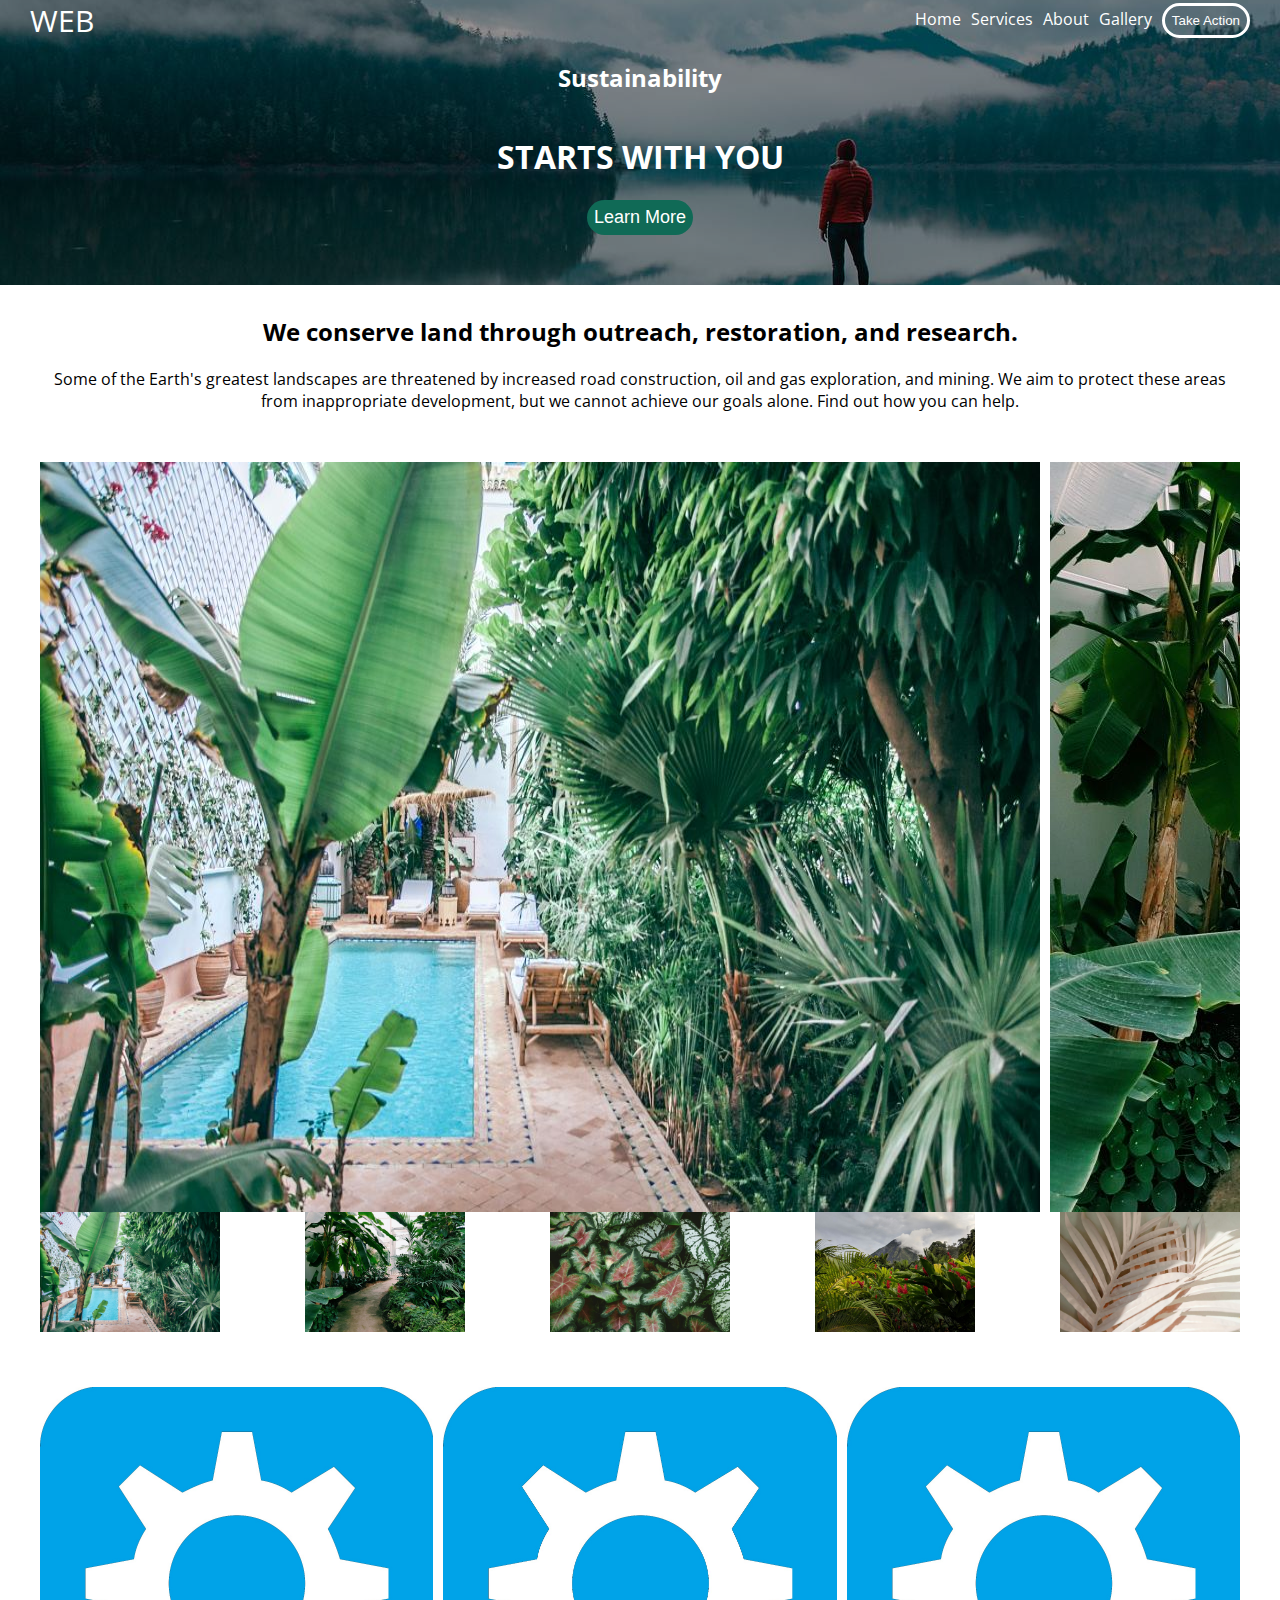
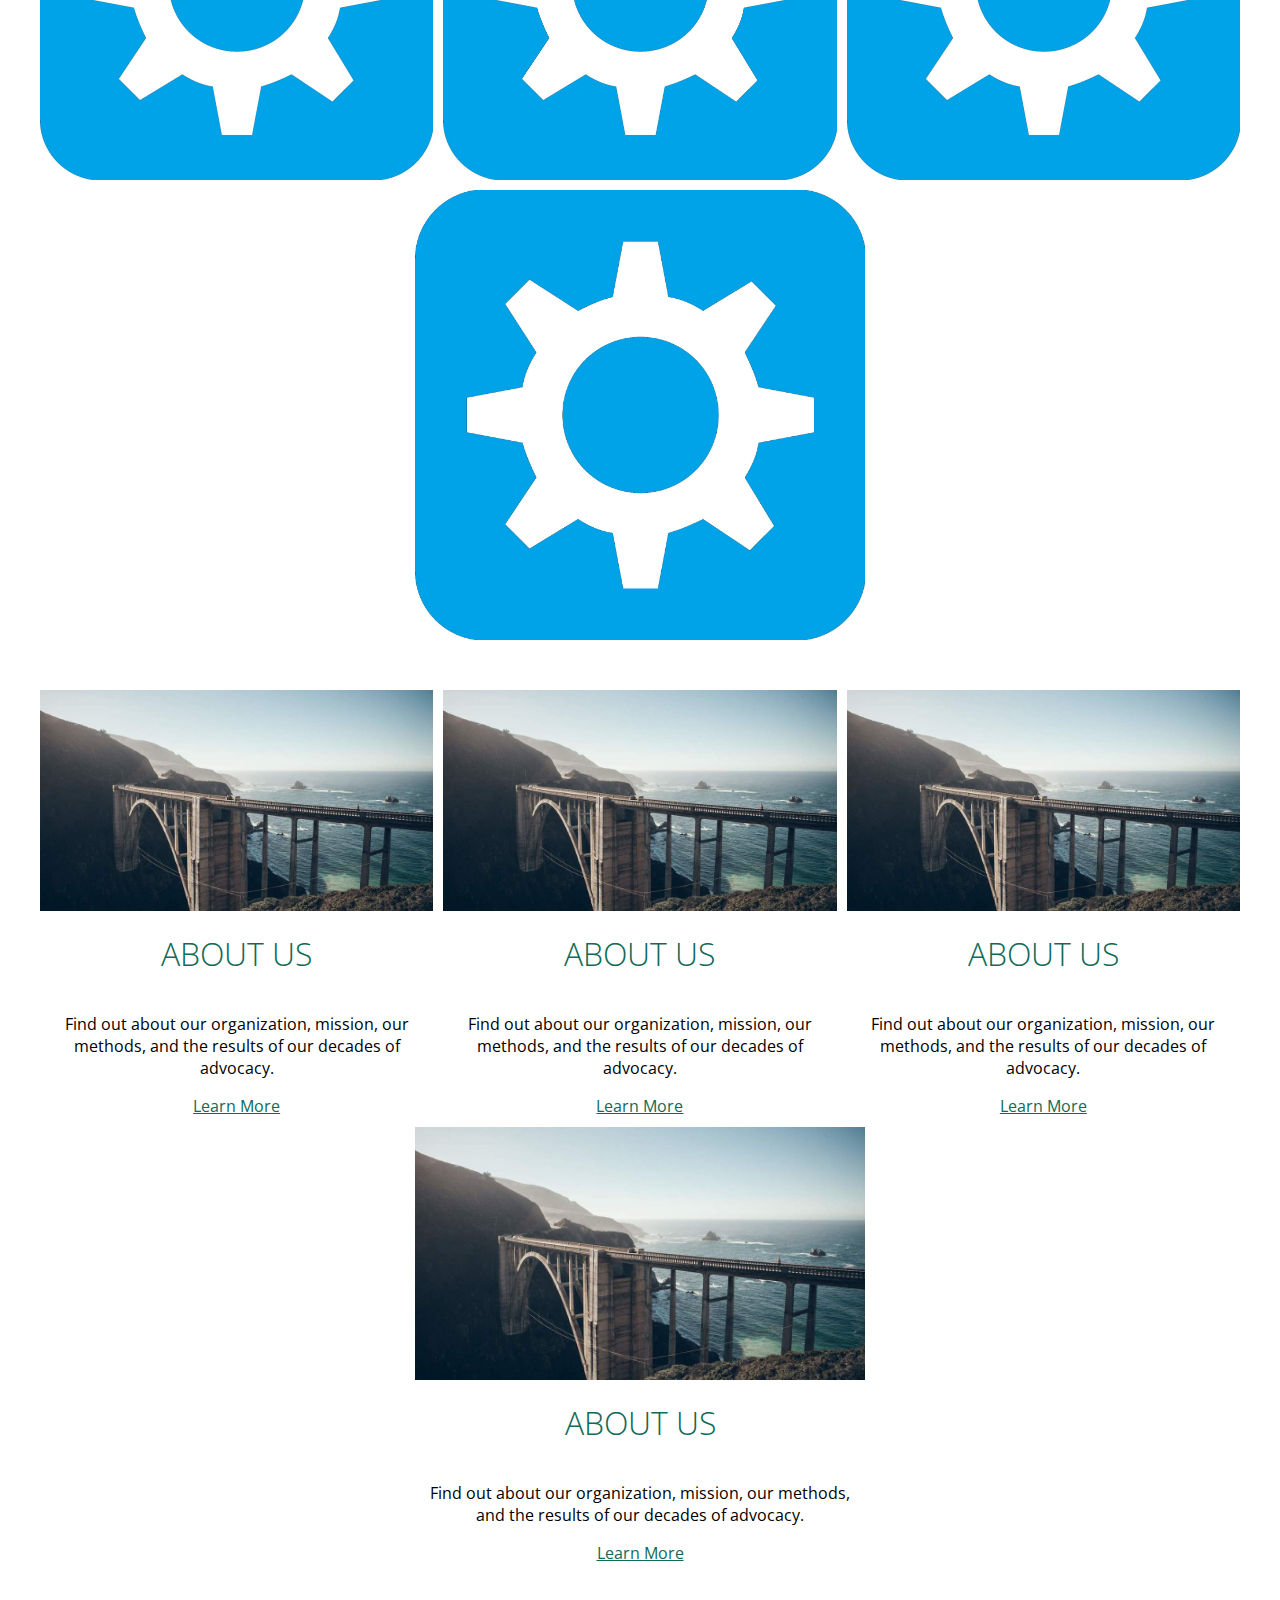
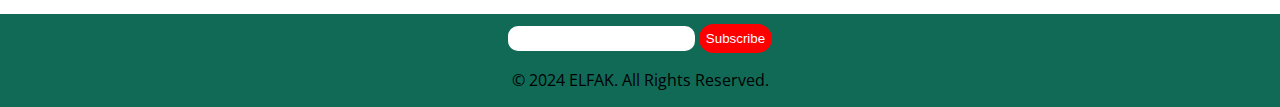
<file: index.html>
<!DOCTYPE html>
<html>
    <head>
        <title>Primer</title>
        <link rel="stylesheet" href="styles.css"/>
        <link
			href="https://fonts.googleapis.com/css?family=Lora:400,400i|Open+Sans:400,700"
			rel="stylesheet"
		/>
        <meta name="viewport"
content="width=device-width, initial-scale=1">
    </head>
    <body>
        <header>
            <div id="header-overlay"></div>
            <nav>
                <div id="logo">WEB</div>
                    <div id="nav-menu-icon" onclick="handle_menu_click()">
                        <div></div>
                        <div></div>
                        <div></div>
                    </div>
                    <div id="nav-links">
                    <a href="#">Home</a>
                    <a href="#services">Services</a>
                    <a href="#about">About</a>
                    <a href="#">Gallery</a>
                    <button class="round-button">Take Action</button>
                </div>
            </nav>
            <h2>Sustainability</h2>
            <h1>STARTS WITH YOU</h1>
            <button class="round-button">Learn More</button>
        </header>
        <section>
            <div id="section-header">
                <h2>We conserve land through outreach, restoration, and research.</h2>
                <p>Some of the Earth's greatest landscapes are threatened by increased road construction, oil and gas exploration, and mining. We aim to protect these areas from inappropriate development, but we cannot achieve our goals alone. Find out how you can help.</p>

            </div>
            <div class="gallery-container">
                <div class="gallery-images">
                    <img id="image1" class="gallery-img" src="./images/img1.jpg">
                    <img id="image2" class="gallery-img" src="./images/img2.jpg">
                    <img id="image3" class="gallery-img" src="./images/img3.jpg">
                    <img id="image4" class="gallery-img" src="./images/img4.jpg">
                    <img id="image5" class="gallery-img" src="./images/img5.jpg">
                </div>
                <nav class="gallery-nav">
                    <a href="#image1">
                        <img class="gallery-nav-img" src="./images/img1.jpg">
                    </a>
                    <a href="#image2">
                        <img class="gallery-nav-img" src="./images/img2.jpg">
                    </a>
                    <a href="#image3">
                        <img class="gallery-nav-img" src="./images/img3.jpg">
                    </a>
                    <a href="#image4">
                        <img class="gallery-nav-img" src="./images/img4.jpg">
                    </a>
                    <a href="#image5">
                        <img class="gallery-nav-img" src="./images/img5.jpg">
                    </a>
                </nav>
            </div>
            <div class="posts-container" id="services">
                <div class="post img-container">
                    <img src="./images/gear.jpg">
                    <div class="img-overlay overlay-fade">
                        <div class="img-text"> Service 1</div>
                    </div>
                </div>
                <div class="post img-container">
                    <img src="./images/gear.jpg">
                    <div class="img-overlay overlay-slide-top">
                        <div class="img-text"> Service 2</div>
                    </div>
                </div>
                <div class="post img-container">
                    <img src="./images/gear.jpg">
                    <div class="img-overlay overlay-slide-bottom">
                        <div class="img-text"> Service 3</div>
                    </div>
                </div>
                <div class="post img-container">
                    <img src="./images/gear.jpg">
                    <div class="img-overlay overlay-slide-left">
                        <div class="img-text"> Service 4</div>
                    </div>
                </div>
            </div>
            <div class="posts-container" id="about">
                <div class="post">
                    <img src="./images/body-image-1.jpg"/>
                    <h1>ABOUT US</h1>
                    <p>Find out about our organization, mission, our methods, and the results of our decades of advocacy.</p>
                    <a href="#">Learn More</a>
                </div>
                <div class="post">
                    <img src="./images/body-image-1.jpg"/>
                    <h1>ABOUT US</h1>
                    <p>Find out about our organization, mission, our methods, and the results of our decades of advocacy.</p>
                    <a href="#">Learn More</a>
                </div>
                <div class="post">
                    <img src="./images/body-image-1.jpg"/>
                    <h1>ABOUT US</h1>
                    <p>Find out about our organization, mission, our methods, and the results of our decades of advocacy.</p>
                    <a href="#">Learn More</a>
                </div>
                <div class="post">
                    <img src="./images/body-image-1.jpg"/>
                    <h1>ABOUT US</h1>
                    <p>Find out about our organization, mission, our methods, and the results of our decades of advocacy.</p>
                    <a href="#">Learn More</a>
                </div>
               
            </div>
        </section>
        <footer>
            <div>
                <input type="text"/>
                <button class="round-button">Subscribe</button>
            </div>
            <p>© 2024 ELFAK. All Rights Reserved.</p>
        </footer>
        <script>
            function handle_menu_click(){
                const navLinks=document.getElementById("nav-links");
                if (navLinks.style.display=='flex'){
                    navLinks.style.display='none';
                }
                else{
                    navLinks.style.display='flex';
                }
            }
        </script>
    </body>
</html>
</file>
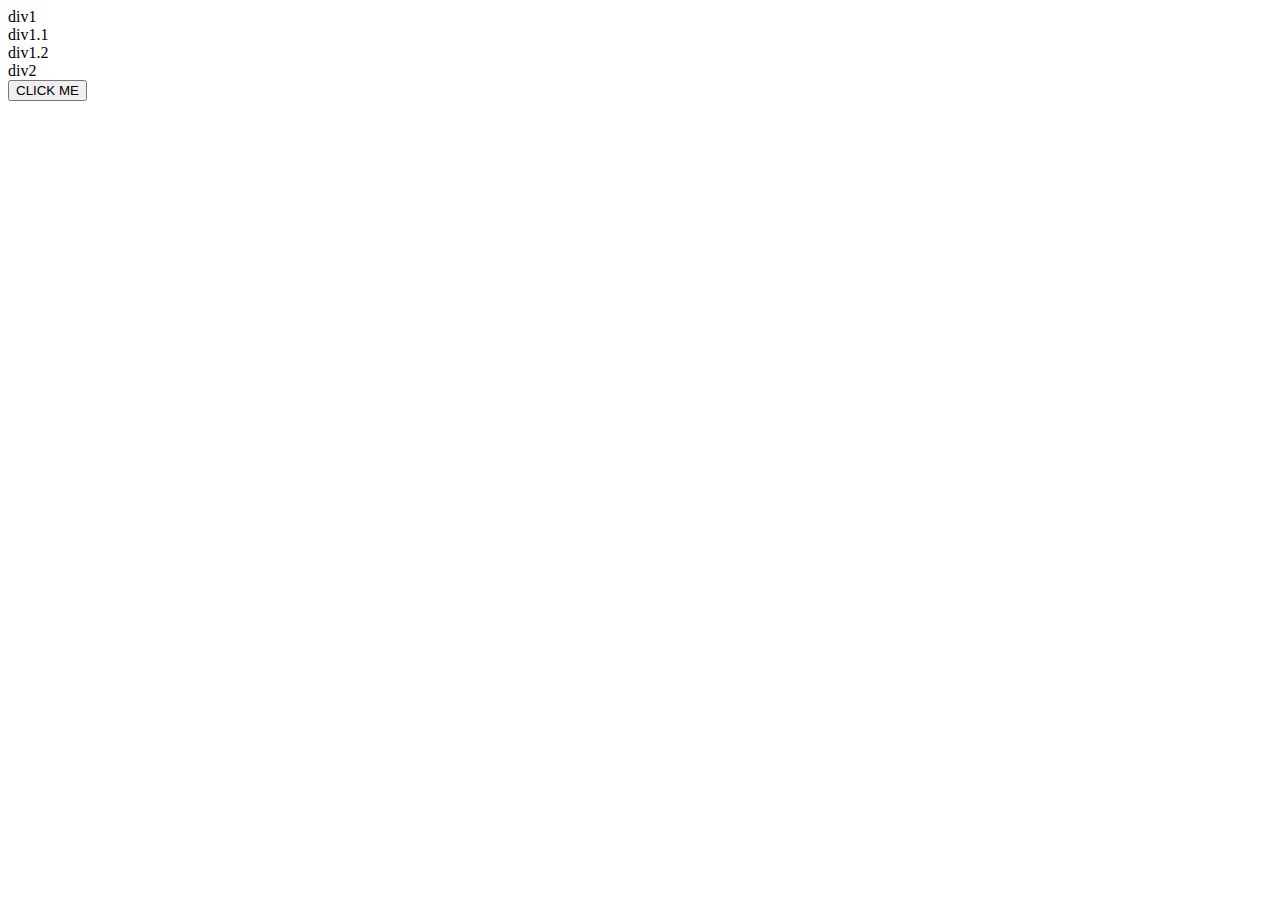
<file: demo.html>
<!DOCTYPE html>
<html>
    <head>
        <style>
            .red{
                background-color: red;
            }
        </style>
    </head>
    <body>
        <div>
            div1
            <div class="post">
                div1.1
            </div>
        </div>
        <div>
            div2
        </div>
        <script src="./js/demoDOM.js">
        </script>
    </body>
</html>
</file>
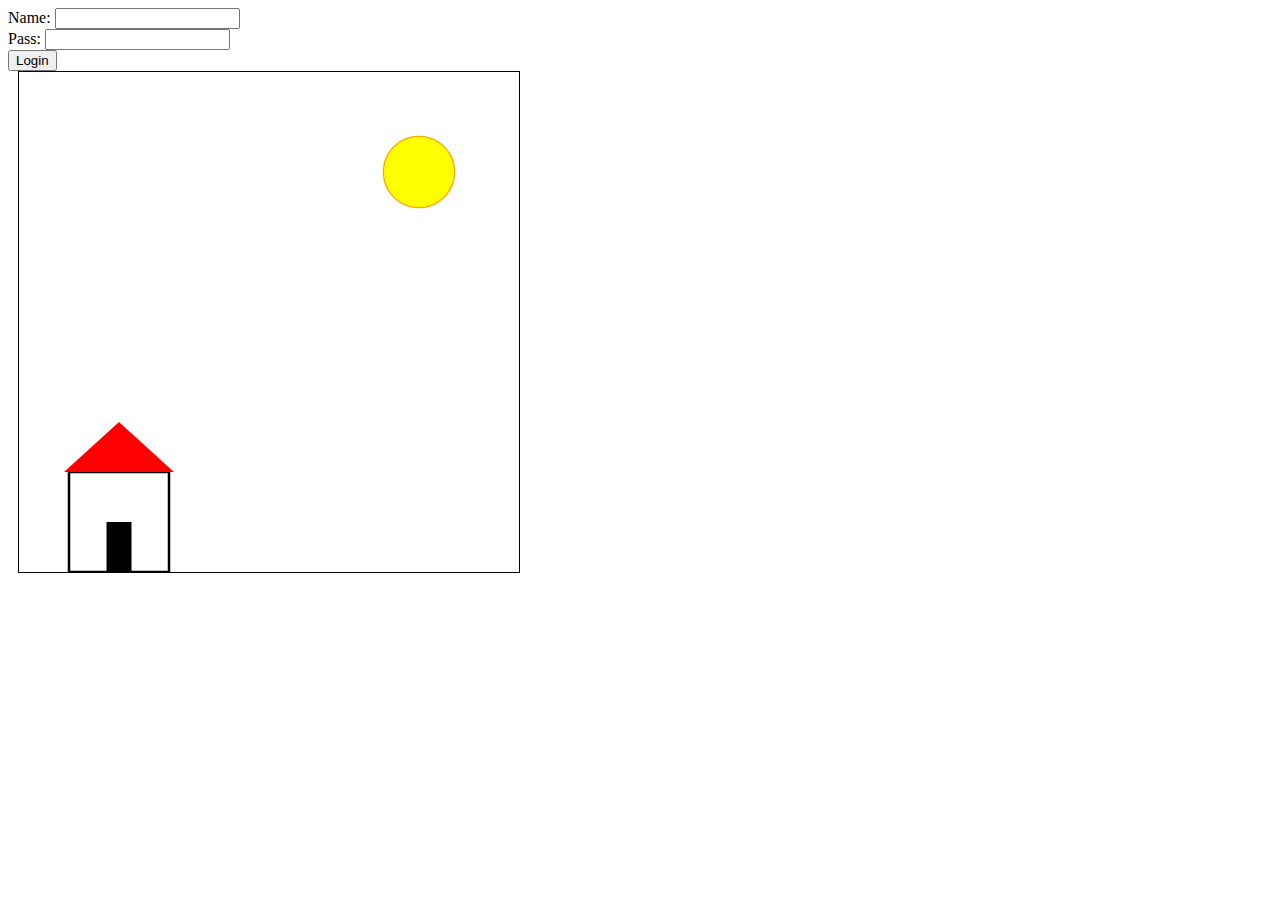
<file: demo2.html>
<!DOCTYPE html>
<html>
    <head>
        <style>
            canvas{
                width: 500px;
                height: 500px;
                border: 1px solid black;
                margin-left: 10px;
            }
        </style>
    </head>
    <body>
        <form action="action" method="post">
            <label for="name">Name:</label>
            <input type="text" id="name">
            <br>
            <label for="pass">Pass:</label>
            <input type="password" id="pass">
            <br>
            <button type="submit">Login</button>
        </form>
        <canvas width="1000px" height="1000px"></canvas>
        <script src="./js/demoCanvas.js">
        </script>
    </body>
</html>
</file>
<file: styles.css>
:root{
    --primary-color:rgb(16, 106, 86);
}

body{
    margin:0;
    font-family: 'Open Sans';
}

nav{
    display: flex;
    justify-content: space-between;
    align-items: center;
    /* width: 100%; */
    align-self: stretch;
    flex-wrap: wrap;
    
}

#logo{
    font-size: 30px;
    color: white;
}

#nav-links{
    display: flex;
    gap: 10px;
    align-items: baseline;
    
}

#nav-links a{
    text-decoration: none;
    color: white;
}

#nav-links button{
    background-color: transparent;
    border: 3px solid white;
    
}

#nav-menu-icon{
    display: none;
    flex-direction: column;
    gap: 5px;
}

#nav-menu-icon > div{
    height: 3px;
    width: 30px;
    background-color: white;
}

@media only screen and (max-width: 600px) {
    #nav-links{
        display: none;
        flex-direction: column;
        width: 100%;
        background-color: var(--primary-color);
    }

    #nav-menu-icon{
        display: flex;
    }
}

header{
    background-image: url("./images/header.jpg");
    background-position: center;
    background-size: cover;
    display: flex;
    flex-direction: column;
    align-items: center;
    padding: 0 30px;
    padding-bottom: 50px;
    position: relative;
}

header>*{
    z-index: 1;
    /*position: relative;*/
}

header>h2,
header>h1{
    color: white;
}

#header-overlay{

    background-color: rgba(0,0,0,0.4);
    position: absolute;
    top:0;
    bottom: 0;
    right: 0;
    left: 0;
}

.round-button{
    border-radius: 20px;
    padding: 7px;
    color: white;
}

header>button{
    background-color: var(--primary-color);
    border: none;
    
    font-size: large;
}

section{
    margin: 30px 40px ;

}

section>div{
    margin-bottom: 50px;
}

footer{
    background-color: var(--primary-color);
    display: flex;
    flex-direction: column;
    align-items: center;
    padding-top: 10px;
}

footer button{
    background-color: red;
    border: none;
}

footer input{
    padding: 5px;
    border-radius: 10px;
    border: none;
}

#section-header{
    text-align: center;
}

.posts-container{
    margin-top: 20px;
    display: flex;
    flex-direction: row;
    flex-wrap: wrap;
    justify-content: center;
    gap:10px;
}

.post{
    flex-grow: 1;
    flex-basis: 300px;
    display: flex;
    flex-direction: column;
    align-items: center;
    max-width: 450px;
}

.post img{
    object-fit: cover;
    width: 100%;
}

.post p{
    text-align: center;
}

.post h1{
    font-weight: lighter;
    color: var(--primary-color);
}

.post a{
    color: var(--primary-color);
}

.img-container{
    position: relative;
    
}

.img-overlay{
    position: absolute;
    /* top: 0;
    bottom: 0;
    left:0;
    right:0; */
    width: 100%;
    height: 100%;
    background-color: var(--primary-color);
    
    border-radius: 15%;
    transition: all 0.5s ease;
    /* display: flex;
    justify-content: center;
    align-items: center; */
}

.overlay-fade{
    opacity: 0;
}

.img-container:hover .overlay-fade{
    opacity: 1;
}

.overlay-slide-top,
.overlay-slide-bottom{
    height: 0;
    overflow: hidden;
}

.img-container:hover .overlay-slide-top,
.img-container:hover .overlay-slide-bottom{
    height: 100%;
}

.overlay-slide-bottom{
    bottom: 0;
}

.overlay-slide-left{
    width: 0;
    overflow: hidden;
    left:0;
}

.img-container:hover .overlay-slide-left{
    width: 100%;
}

.img-text{
    color: white;
    font-size: xx-large;
    position: absolute;
    top: 50%;
    left: 50%;
    transform: translate(-50%,-50%) rotate(45deg);
    white-space: nowrap;
}

button:hover{
    background-color: gray;
}

.gallery-nav,
.gallery-images{
    display: flex;
    overflow-x: scroll;
    flex-wrap: nowrap;
    gap: 10px;
}

.gallery-nav-img{
    height: 120px;
}

.gallery-img{
    width: 100%;
}
</file>
